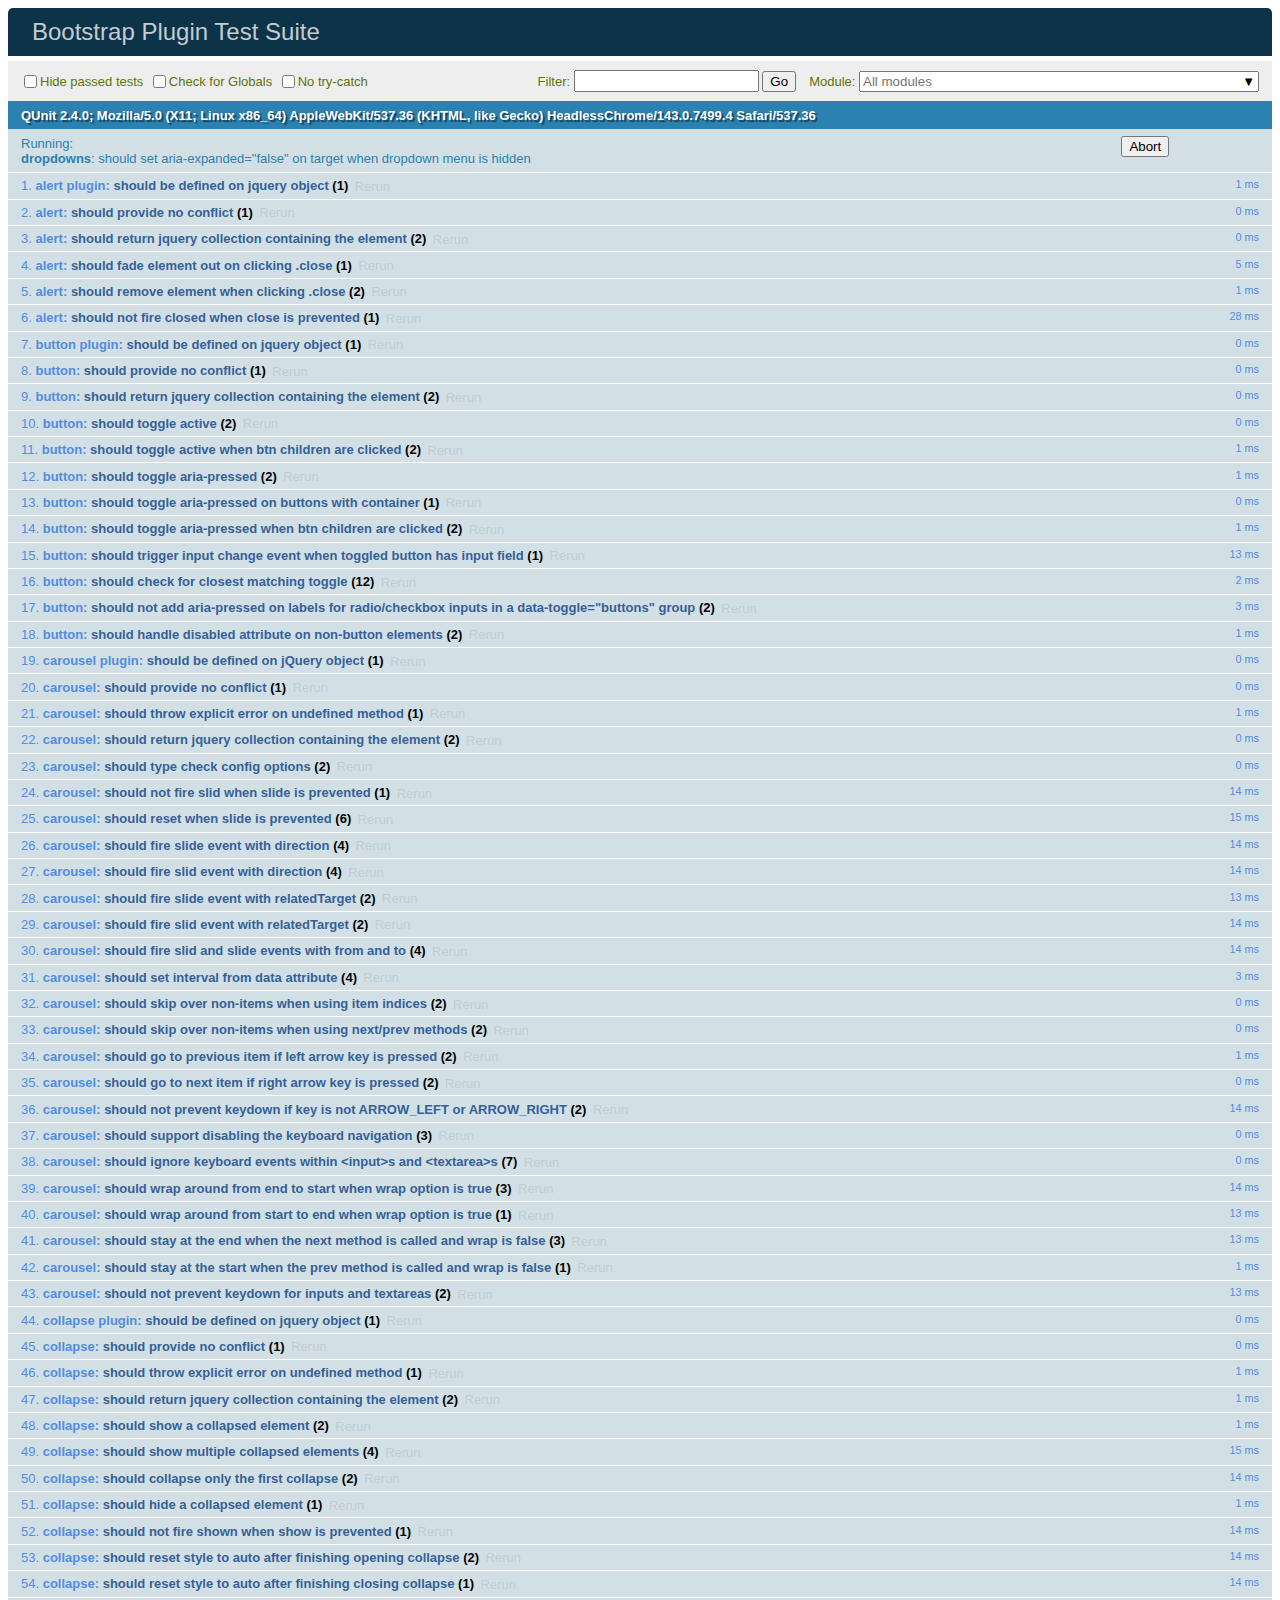
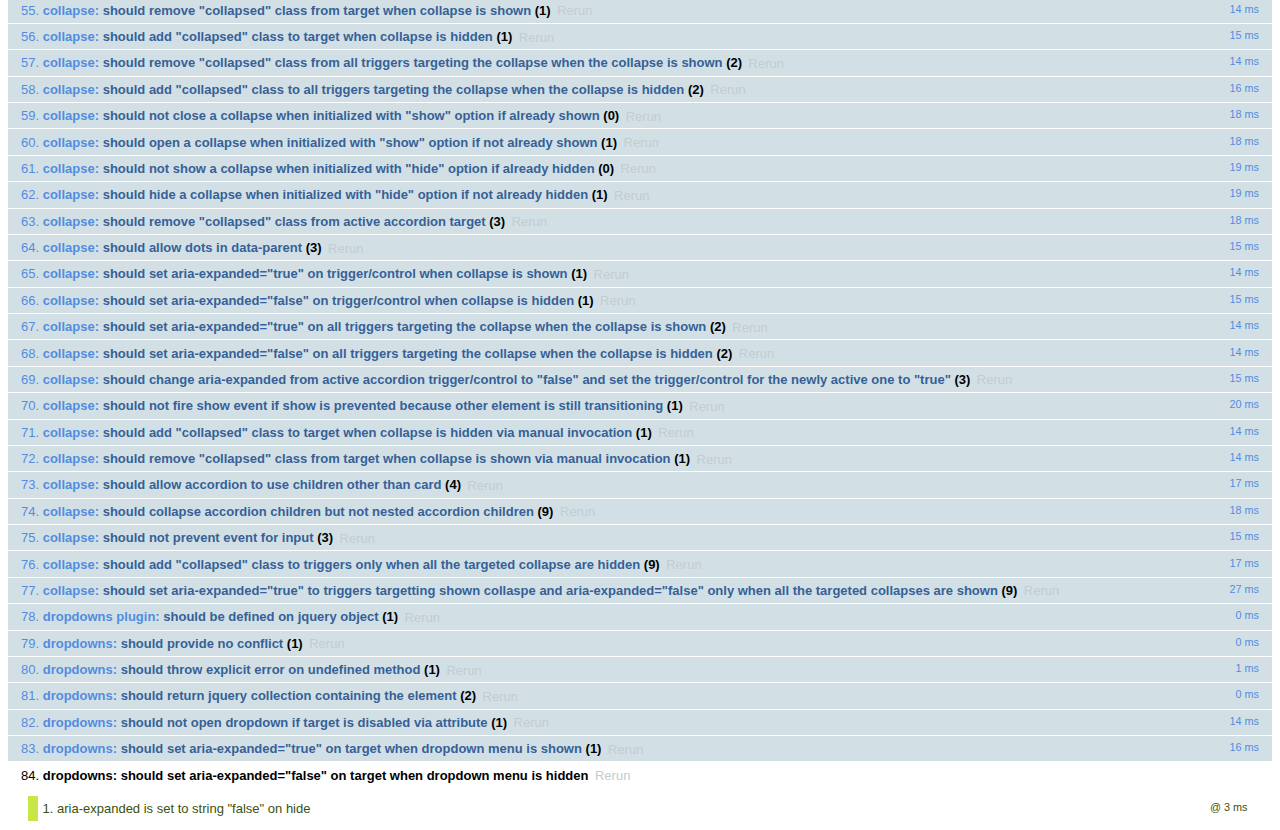
<file: js/tests/index.html>
<!DOCTYPE html>
<html>
  <head>
    <meta charset="utf-8">
    <meta name="viewport" content="width=device-width, initial-scale=1, shrink-to-fit=no">
    <title>Bootstrap Plugin Test Suite</title>

    <!-- jQuery -->
    <script src="../../assets/js/vendor/jquery-slim.min.js"></script>
    <script src="../../assets/js/vendor/popper.min.js"></script>

    <!-- QUnit -->
    <link rel="stylesheet" href="vendor/qunit.css" media="screen">
    <script src="vendor/qunit.js"></script>

    <script>
      // Disable jQuery event aliases to ensure we don't accidentally use any of them
      [
        'blur',
        'focus',
        'focusin',
        'focusout',
        'resize',
        'scroll',
        'click',
        'dblclick',
        'mousedown',
        'mouseup',
        'mousemove',
        'mouseover',
        'mouseout',
        'mouseenter',
        'mouseleave',
        'change',
        'select',
        'submit',
        'keydown',
        'keypress',
        'keyup',
        'contextmenu'
      ].forEach(function(eventAlias) {
        $.fn[eventAlias] = function() {
          throw new Error('Using the ".' + eventAlias + '()" method is not allowed, so that Bootstrap can be compatible with custom jQuery builds which exclude the "event aliases" module that defines said method. See https://github.com/twbs/bootstrap/blob/master/CONTRIBUTING.md#js')
        }
      })

      // Require assert.expect in each test
      QUnit.config.requireExpects = true

      // See https://github.com/axemclion/grunt-saucelabs#test-result-details-with-qunit
      var log = []
      var testName

      QUnit.done(function(testResults) {
        var tests = []
        for (var i = 0; i < log.length; i++) {
          var details = log[i]
          tests.push({
            name: details.name,
            result: details.result,
            expected: details.expected,
            actual: details.actual,
            source: details.source
          })
        }
        testResults.tests = tests

        window.global_test_results = testResults
      })

      QUnit.testStart(function(testDetails) {
        QUnit.log(function(details) {
          if (!details.result) {
            details.name = testDetails.name
            log.push(details)
          }
        })
      })

      // Cleanup
      QUnit.testDone(function () {
        $('#modal-test, .modal-backdrop').remove()
      })

      // Display fixture on-screen on iOS to avoid false positives
      // See https://github.com/twbs/bootstrap/pull/15955
      if (/iPhone|iPad|iPod/.test(navigator.userAgent)) {
        QUnit.begin(function() {
          $('#qunit-fixture').css({ top: 0, left: 0 })
        })

        QUnit.done(function() {
          $('#qunit-fixture').css({ top: '', left: '' })
        })
      }
    </script>

    <!-- Transpiled Plugins -->
    <script src="../dist/util.js"></script>
    <script src="../dist/alert.js"></script>
    <script src="../dist/button.js"></script>
    <script src="../dist/carousel.js"></script>
    <script src="../dist/collapse.js"></script>
    <script src="../dist/dropdown.js"></script>
    <script src="../dist/modal.js"></script>
    <script src="../dist/scrollspy.js"></script>
    <script src="../dist/tab.js"></script>
    <script src="../dist/tooltip.js"></script>
    <script src="../dist/popover.js"></script>

    <!-- Unit Tests -->
    <script src="unit/alert.js"></script>
    <script src="unit/button.js"></script>
    <script src="unit/carousel.js"></script>
    <script src="unit/collapse.js"></script>
    <script src="unit/dropdown.js"></script>
    <script src="unit/modal.js"></script>
    <script src="unit/scrollspy.js"></script>
    <script src="unit/tab.js"></script>
    <script src="unit/tooltip.js"></script>
    <script src="unit/popover.js"></script>
  </head>
  <body>
    <div id="qunit-container">
      <div id="qunit"></div>
      <div id="qunit-fixture"></div>
    </div>
  </body>
</html>
</file>
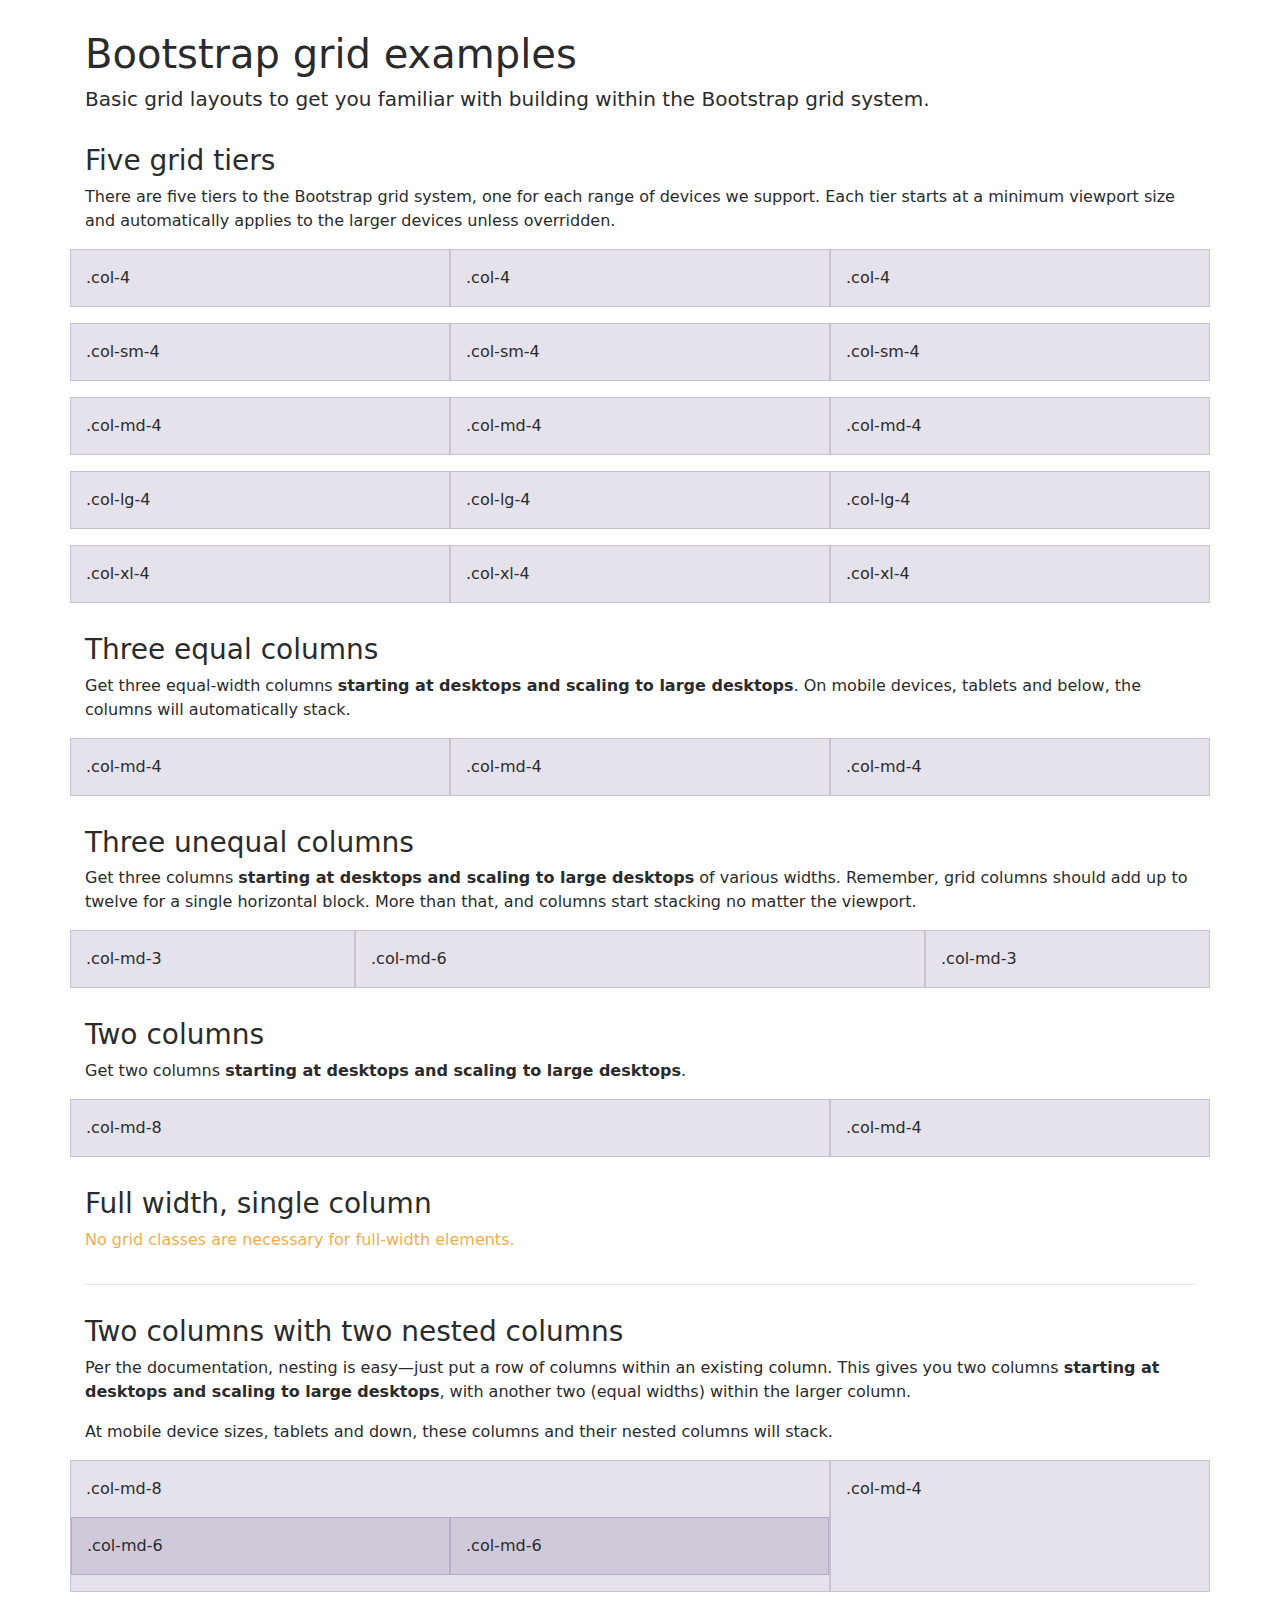
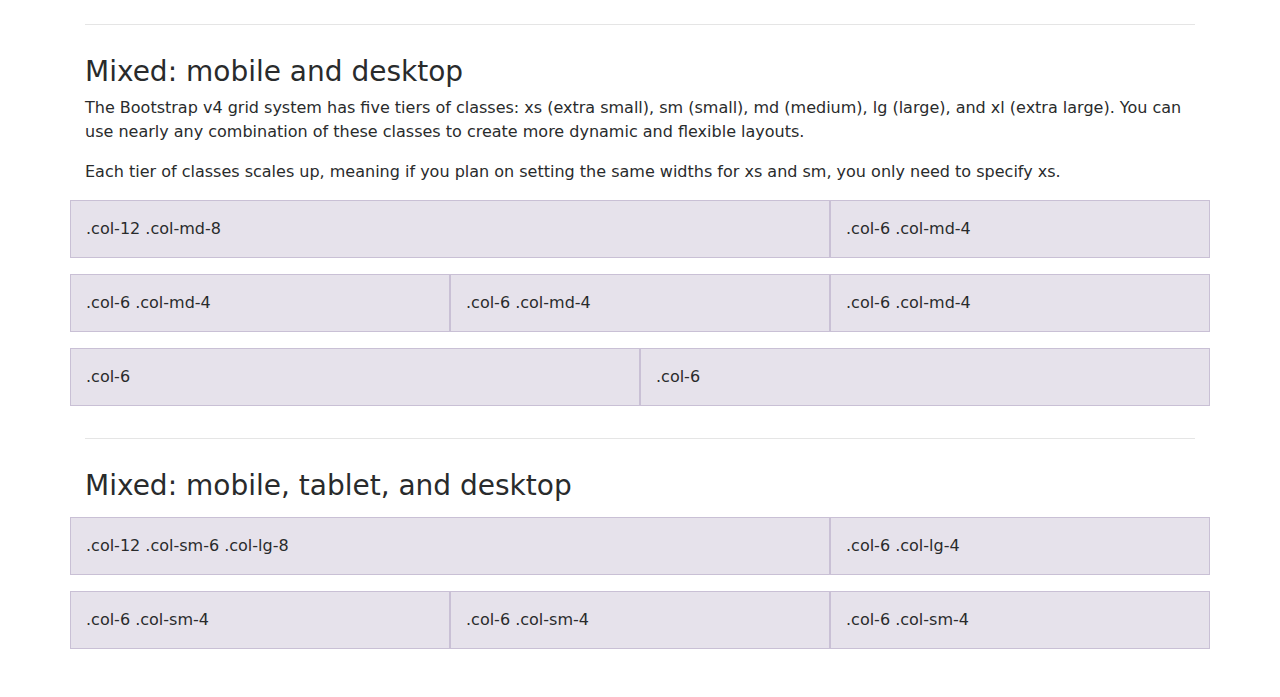
<file: docs/4.0/examples/grid/index.html>
<!DOCTYPE html>
<html lang="en">
  <head>
    <meta charset="utf-8">
    <meta name="viewport" content="width=device-width, initial-scale=1, shrink-to-fit=no">
    <meta name="description" content="">
    <meta name="author" content="">
    <link rel="icon" href="../../../../favicon.ico">

    <title>Grid Template for Bootstrap</title>

    <!-- Bootstrap core CSS -->
    <link href="../../../../dist/css/bootstrap.min.css" rel="stylesheet">

    <!-- Custom styles for this template -->
    <link href="grid.css" rel="stylesheet">
  </head>

  <body>
    <div class="container">

      <h1>Bootstrap grid examples</h1>
      <p class="lead">Basic grid layouts to get you familiar with building within the Bootstrap grid system.</p>

      <h3>Five grid tiers</h3>
      <p>There are five tiers to the Bootstrap grid system, one for each range of devices we support. Each tier starts at a minimum viewport size and automatically applies to the larger devices unless overridden.</p>

      <div class="row">
        <div class="col-4">.col-4</div>
        <div class="col-4">.col-4</div>
        <div class="col-4">.col-4</div>
      </div>

      <div class="row">
        <div class="col-sm-4">.col-sm-4</div>
        <div class="col-sm-4">.col-sm-4</div>
        <div class="col-sm-4">.col-sm-4</div>
      </div>

      <div class="row">
        <div class="col-md-4">.col-md-4</div>
        <div class="col-md-4">.col-md-4</div>
        <div class="col-md-4">.col-md-4</div>
      </div>

      <div class="row">
        <div class="col-lg-4">.col-lg-4</div>
        <div class="col-lg-4">.col-lg-4</div>
        <div class="col-lg-4">.col-lg-4</div>
      </div>

      <div class="row">
        <div class="col-xl-4">.col-xl-4</div>
        <div class="col-xl-4">.col-xl-4</div>
        <div class="col-xl-4">.col-xl-4</div>
      </div>

      <h3>Three equal columns</h3>
      <p>Get three equal-width columns <strong>starting at desktops and scaling to large desktops</strong>. On mobile devices, tablets and below, the columns will automatically stack.</p>
      <div class="row">
        <div class="col-md-4">.col-md-4</div>
        <div class="col-md-4">.col-md-4</div>
        <div class="col-md-4">.col-md-4</div>
      </div>

      <h3>Three unequal columns</h3>
      <p>Get three columns <strong>starting at desktops and scaling to large desktops</strong> of various widths. Remember, grid columns should add up to twelve for a single horizontal block. More than that, and columns start stacking no matter the viewport.</p>
      <div class="row">
        <div class="col-md-3">.col-md-3</div>
        <div class="col-md-6">.col-md-6</div>
        <div class="col-md-3">.col-md-3</div>
      </div>

      <h3>Two columns</h3>
      <p>Get two columns <strong>starting at desktops and scaling to large desktops</strong>.</p>
      <div class="row">
        <div class="col-md-8">.col-md-8</div>
        <div class="col-md-4">.col-md-4</div>
      </div>

      <h3>Full width, single column</h3>
      <p class="text-warning">No grid classes are necessary for full-width elements.</p>

      <hr>

      <h3>Two columns with two nested columns</h3>
      <p>Per the documentation, nesting is easy—just put a row of columns within an existing column. This gives you two columns <strong>starting at desktops and scaling to large desktops</strong>, with another two (equal widths) within the larger column.</p>
      <p>At mobile device sizes, tablets and down, these columns and their nested columns will stack.</p>
      <div class="row">
        <div class="col-md-8">
          .col-md-8
          <div class="row">
            <div class="col-md-6">.col-md-6</div>
            <div class="col-md-6">.col-md-6</div>
          </div>
        </div>
        <div class="col-md-4">.col-md-4</div>
      </div>

      <hr>

      <h3>Mixed: mobile and desktop</h3>
      <p>The Bootstrap v4 grid system has five tiers of classes: xs (extra small), sm (small), md (medium), lg (large), and xl (extra large). You can use nearly any combination of these classes to create more dynamic and flexible layouts.</p>
      <p>Each tier of classes scales up, meaning if you plan on setting the same widths for xs and sm, you only need to specify xs.</p>
      <div class="row">
        <div class="col-12 col-md-8">.col-12 .col-md-8</div>
        <div class="col-6 col-md-4">.col-6 .col-md-4</div>
      </div>
      <div class="row">
        <div class="col-6 col-md-4">.col-6 .col-md-4</div>
        <div class="col-6 col-md-4">.col-6 .col-md-4</div>
        <div class="col-6 col-md-4">.col-6 .col-md-4</div>
      </div>
      <div class="row">
        <div class="col-6">.col-6</div>
        <div class="col-6">.col-6</div>
      </div>

      <hr>

      <h3>Mixed: mobile, tablet, and desktop</h3>
      <p></p>
      <div class="row">
        <div class="col-12 col-sm-6 col-lg-8">.col-12 .col-sm-6 .col-lg-8</div>
        <div class="col-6 col-lg-4">.col-6 .col-lg-4</div>
      </div>
      <div class="row">
        <div class="col-6 col-sm-4">.col-6 .col-sm-4</div>
        <div class="col-6 col-sm-4">.col-6 .col-sm-4</div>
        <div class="col-6 col-sm-4">.col-6 .col-sm-4</div>
      </div>

    </div> <!-- /container -->

    <!-- Bootstrap core JavaScript
    ================================================== -->
    <!-- Placed at the end of the document so the pages load faster -->
    <!-- IE10 viewport hack for Surface/desktop Windows 8 bug -->
    <script src="../../../../assets/js/ie10-viewport-bug-workaround.js"></script>
  </body>
</html>
</file>
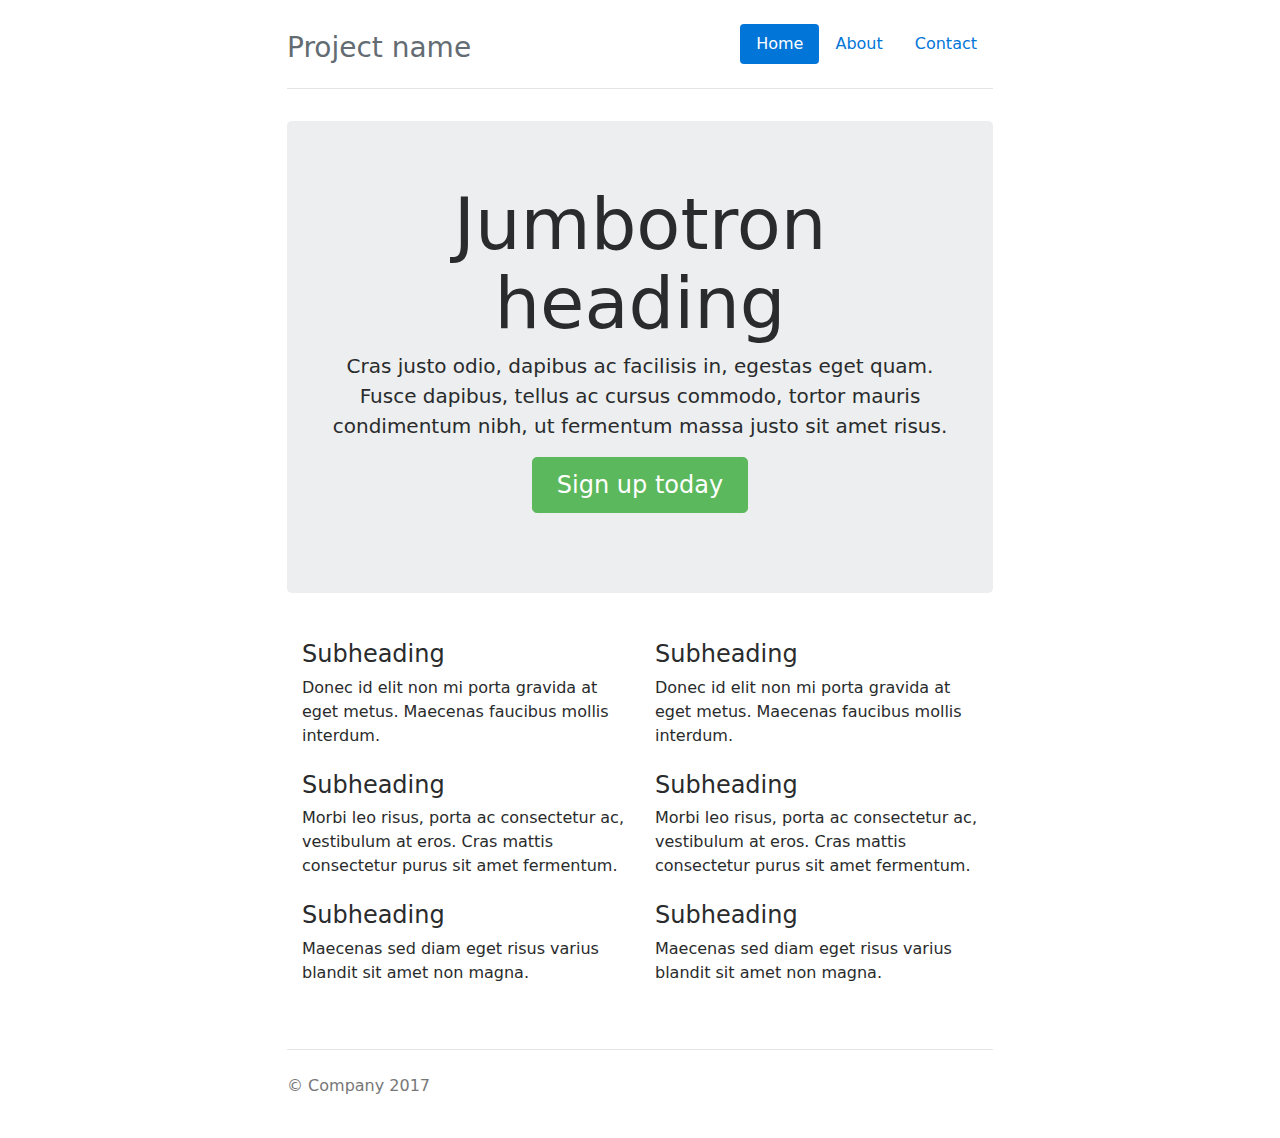
<file: docs/4.0/examples/narrow-jumbotron/index.html>
<!DOCTYPE html>
<html lang="en">
  <head>
    <meta charset="utf-8">
    <meta name="viewport" content="width=device-width, initial-scale=1, shrink-to-fit=no">
    <meta name="description" content="">
    <meta name="author" content="">
    <link rel="icon" href="../../../../favicon.ico">

    <title>Narrow Jumbotron Template for Bootstrap</title>

    <!-- Bootstrap core CSS -->
    <link href="../../../../dist/css/bootstrap.min.css" rel="stylesheet">

    <!-- Custom styles for this template -->
    <link href="narrow-jumbotron.css" rel="stylesheet">
  </head>

  <body>

    <div class="container">
      <div class="header clearfix">
        <nav>
          <ul class="nav nav-pills float-right">
            <li class="nav-item">
              <a class="nav-link active" href="#">Home <span class="sr-only">(current)</span></a>
            </li>
            <li class="nav-item">
              <a class="nav-link" href="#">About</a>
            </li>
            <li class="nav-item">
              <a class="nav-link" href="#">Contact</a>
            </li>
          </ul>
        </nav>
        <h3 class="text-muted">Project name</h3>
      </div>

      <div class="jumbotron">
        <h1 class="display-3">Jumbotron heading</h1>
        <p class="lead">Cras justo odio, dapibus ac facilisis in, egestas eget quam. Fusce dapibus, tellus ac cursus commodo, tortor mauris condimentum nibh, ut fermentum massa justo sit amet risus.</p>
        <p><a class="btn btn-lg btn-success" href="#" role="button">Sign up today</a></p>
      </div>

      <div class="row marketing">
        <div class="col-lg-6">
          <h4>Subheading</h4>
          <p>Donec id elit non mi porta gravida at eget metus. Maecenas faucibus mollis interdum.</p>

          <h4>Subheading</h4>
          <p>Morbi leo risus, porta ac consectetur ac, vestibulum at eros. Cras mattis consectetur purus sit amet fermentum.</p>

          <h4>Subheading</h4>
          <p>Maecenas sed diam eget risus varius blandit sit amet non magna.</p>
        </div>

        <div class="col-lg-6">
          <h4>Subheading</h4>
          <p>Donec id elit non mi porta gravida at eget metus. Maecenas faucibus mollis interdum.</p>

          <h4>Subheading</h4>
          <p>Morbi leo risus, porta ac consectetur ac, vestibulum at eros. Cras mattis consectetur purus sit amet fermentum.</p>

          <h4>Subheading</h4>
          <p>Maecenas sed diam eget risus varius blandit sit amet non magna.</p>
        </div>
      </div>

      <footer class="footer">
        <p>&copy; Company 2017</p>
      </footer>

    </div> <!-- /container -->

    <!-- Bootstrap core JavaScript
    ================================================== -->
    <!-- Placed at the end of the document so the pages load faster -->
    <!-- IE10 viewport hack for Surface/desktop Windows 8 bug -->
    <script src="../../../../assets/js/ie10-viewport-bug-workaround.js"></script>
  </body>
</html>
</file>
<file: docs/4.0/examples/grid/grid.css>
body {
  padding-top: 2rem;
  padding-bottom: 2rem;
}

h3 {
  margin-top: 2rem;
}

.row {
  margin-bottom: 1rem;
}
.row .row {
  margin-top: 1rem;
  margin-bottom: 0;
}
[class*="col-"] {
  padding-top: 1rem;
  padding-bottom: 1rem;
  background-color: rgba(86,61,124,.15);
  border: 1px solid rgba(86,61,124,.2);
}

hr {
  margin-top: 2rem;
  margin-bottom: 2rem;
}
</file>
<file: docs/4.0/examples/narrow-jumbotron/narrow-jumbotron.css>
/* Space out content a bit */
body {
  padding-top: 1.5rem;
  padding-bottom: 1.5rem;
}

/* Everything but the jumbotron gets side spacing for mobile first views */
.header,
.marketing,
.footer {
  padding-right: 1rem;
  padding-left: 1rem;
}

/* Custom page header */
.header {
  padding-bottom: 1rem;
  border-bottom: .05rem solid #e5e5e5;
}
/* Make the masthead heading the same height as the navigation */
.header h3 {
  margin-top: 0;
  margin-bottom: 0;
  line-height: 3rem;
}

/* Custom page footer */
.footer {
  padding-top: 1.5rem;
  color: #777;
  border-top: .05rem solid #e5e5e5;
}

/* Customize container */
@media (min-width: 48em) {
  .container {
    max-width: 46rem;
  }
}
.container-narrow > hr {
  margin: 2rem 0;
}

/* Main marketing message and sign up button */
.jumbotron {
  text-align: center;
  border-bottom: .05rem solid #e5e5e5;
}
.jumbotron .btn {
  padding: .75rem 1.5rem;
  font-size: 1.5rem;
}

/* Supporting marketing content */
.marketing {
  margin: 3rem 0;
}
.marketing p + h4 {
  margin-top: 1.5rem;
}

/* Responsive: Portrait tablets and up */
@media screen and (min-width: 48em) {
  /* Remove the padding we set earlier */
  .header,
  .marketing,
  .footer {
    padding-right: 0;
    padding-left: 0;
  }
  /* Space out the masthead */
  .header {
    margin-bottom: 2rem;
  }
  /* Remove the bottom border on the jumbotron for visual effect */
  .jumbotron {
    border-bottom: 0;
  }
}
</file>
<file: js/tests/vendor/qunit.css>
/*!
 * QUnit 2.4.0
 * https://qunitjs.com/
 *
 * Copyright jQuery Foundation and other contributors
 * Released under the MIT license
 * https://jquery.org/license
 *
 * Date: 2017-07-08T15:20Z
 */

/** Font Family and Sizes */

#qunit-tests, #qunit-header, #qunit-banner, #qunit-testrunner-toolbar, #qunit-filteredTest, #qunit-userAgent, #qunit-testresult {
	font-family: "Helvetica Neue Light", "HelveticaNeue-Light", "Helvetica Neue", Calibri, Helvetica, Arial, sans-serif;
}

#qunit-testrunner-toolbar, #qunit-filteredTest, #qunit-userAgent, #qunit-testresult, #qunit-tests li { font-size: small; }
#qunit-tests { font-size: smaller; }


/** Resets */

#qunit-tests, #qunit-header, #qunit-banner, #qunit-filteredTest, #qunit-userAgent, #qunit-testresult, #qunit-modulefilter {
	margin: 0;
	padding: 0;
}


/** Header (excluding toolbar) */

#qunit-header {
	padding: 0.5em 0 0.5em 1em;

	color: #8699A4;
	background-color: #0D3349;

	font-size: 1.5em;
	line-height: 1em;
	font-weight: 400;

	border-radius: 5px 5px 0 0;
}

#qunit-header a {
	text-decoration: none;
	color: #C2CCD1;
}

#qunit-header a:hover,
#qunit-header a:focus {
	color: #FFF;
}

#qunit-banner {
	height: 5px;
}

#qunit-filteredTest {
	padding: 0.5em 1em 0.5em 1em;
	color: #366097;
	background-color: #F4FF77;
}

#qunit-userAgent {
	padding: 0.5em 1em 0.5em 1em;
	color: #FFF;
	background-color: #2B81AF;
	text-shadow: rgba(0, 0, 0, 0.5) 2px 2px 1px;
}


/** Toolbar */

#qunit-testrunner-toolbar {
	padding: 0.5em 1em 0.5em 1em;
	color: #5E740B;
	background-color: #EEE;
}

#qunit-testrunner-toolbar .clearfix {
	height: 0;
	clear: both;
}

#qunit-testrunner-toolbar label {
	display: inline-block;
}

#qunit-testrunner-toolbar input[type=checkbox],
#qunit-testrunner-toolbar input[type=radio] {
	margin: 3px;
	vertical-align: -2px;
}

#qunit-testrunner-toolbar input[type=text] {
	box-sizing: border-box;
	height: 1.6em;
}

.qunit-url-config,
.qunit-filter,
#qunit-modulefilter {
	display: inline-block;
	line-height: 2.1em;
}

.qunit-filter,
#qunit-modulefilter {
	float: right;
	position: relative;
	margin-left: 1em;
}

.qunit-url-config label {
	margin-right: 0.5em;
}

#qunit-modulefilter-search {
	box-sizing: border-box;
	width: 400px;
}

#qunit-modulefilter-search-container:after {
	position: absolute;
	right: 0.3em;
	content: "\25bc";
	color: black;
}

#qunit-modulefilter-dropdown {
	/* align with #qunit-modulefilter-search */
	box-sizing: border-box;
	width: 400px;
	position: absolute;
	right: 0;
	top: 50%;
	margin-top: 0.8em;

	border: 1px solid #D3D3D3;
	border-top: none;
	border-radius: 0 0 .25em .25em;
	color: #000;
	background-color: #F5F5F5;
	z-index: 99;
}

#qunit-modulefilter-dropdown a {
	color: inherit;
	text-decoration: none;
}

#qunit-modulefilter-dropdown .clickable.checked {
	font-weight: bold;
	color: #000;
	background-color: #D2E0E6;
}

#qunit-modulefilter-dropdown .clickable:hover {
	color: #FFF;
	background-color: #0D3349;
}

#qunit-modulefilter-actions {
	display: block;
	overflow: auto;

	/* align with #qunit-modulefilter-dropdown-list */
	font: smaller/1.5em sans-serif;
}

#qunit-modulefilter-dropdown #qunit-modulefilter-actions > * {
	box-sizing: border-box;
	max-height: 2.8em;
	display: block;
	padding: 0.4em;
}

#qunit-modulefilter-dropdown #qunit-modulefilter-actions > button {
	float: right;
	font: inherit;
}

#qunit-modulefilter-dropdown #qunit-modulefilter-actions > :last-child {
	/* insert padding to align with checkbox margins */
	padding-left: 3px;
}

#qunit-modulefilter-dropdown-list {
	max-height: 200px;
	overflow-y: auto;
	margin: 0;
	border-top: 2px groove threedhighlight;
	padding: 0.4em 0 0;
	font: smaller/1.5em sans-serif;
}

#qunit-modulefilter-dropdown-list li {
	white-space: nowrap;
	overflow: hidden;
	text-overflow: ellipsis;
}

#qunit-modulefilter-dropdown-list .clickable {
	display: block;
	padding-left: 0.15em;
}


/** Tests: Pass/Fail */

#qunit-tests {
	list-style-position: inside;
}

#qunit-tests li {
	padding: 0.4em 1em 0.4em 1em;
	border-bottom: 1px solid #FFF;
	list-style-position: inside;
}

#qunit-tests > li {
	display: none;
}

#qunit-tests li.running,
#qunit-tests li.pass,
#qunit-tests li.fail,
#qunit-tests li.skipped,
#qunit-tests li.aborted {
	display: list-item;
}

#qunit-tests.hidepass {
	position: relative;
}

#qunit-tests.hidepass li.running,
#qunit-tests.hidepass li.pass:not(.todo) {
	visibility: hidden;
	position: absolute;
	width:   0;
	height:  0;
	padding: 0;
	border:  0;
	margin:  0;
}

#qunit-tests li strong {
	cursor: pointer;
}

#qunit-tests li.skipped strong {
	cursor: default;
}

#qunit-tests li a {
	padding: 0.5em;
	color: #C2CCD1;
	text-decoration: none;
}

#qunit-tests li p a {
	padding: 0.25em;
	color: #6B6464;
}
#qunit-tests li a:hover,
#qunit-tests li a:focus {
	color: #000;
}

#qunit-tests li .runtime {
	float: right;
	font-size: smaller;
}

.qunit-assert-list {
	margin-top: 0.5em;
	padding: 0.5em;

	background-color: #FFF;

	border-radius: 5px;
}

.qunit-source {
	margin: 0.6em 0 0.3em;
}

.qunit-collapsed {
	display: none;
}

#qunit-tests table {
	border-collapse: collapse;
	margin-top: 0.2em;
}

#qunit-tests th {
	text-align: right;
	vertical-align: top;
	padding: 0 0.5em 0 0;
}

#qunit-tests td {
	vertical-align: top;
}

#qunit-tests pre {
	margin: 0;
	white-space: pre-wrap;
	word-wrap: break-word;
}

#qunit-tests del {
	color: #374E0C;
	background-color: #E0F2BE;
	text-decoration: none;
}

#qunit-tests ins {
	color: #500;
	background-color: #FFCACA;
	text-decoration: none;
}

/*** Test Counts */

#qunit-tests b.counts                       { color: #000; }
#qunit-tests b.passed                       { color: #5E740B; }
#qunit-tests b.failed                       { color: #710909; }

#qunit-tests li li {
	padding: 5px;
	background-color: #FFF;
	border-bottom: none;
	list-style-position: inside;
}

/*** Passing Styles */

#qunit-tests li li.pass {
	color: #3C510C;
	background-color: #FFF;
	border-left: 10px solid #C6E746;
}

#qunit-tests .pass                          { color: #528CE0; background-color: #D2E0E6; }
#qunit-tests .pass .test-name               { color: #366097; }

#qunit-tests .pass .test-actual,
#qunit-tests .pass .test-expected           { color: #999; }

#qunit-banner.qunit-pass                    { background-color: #C6E746; }

/*** Failing Styles */

#qunit-tests li li.fail {
	color: #710909;
	background-color: #FFF;
	border-left: 10px solid #EE5757;
	white-space: pre;
}

#qunit-tests > li:last-child {
	border-radius: 0 0 5px 5px;
}

#qunit-tests .fail                          { color: #000; background-color: #EE5757; }
#qunit-tests .fail .test-name,
#qunit-tests .fail .module-name             { color: #000; }

#qunit-tests .fail .test-actual             { color: #EE5757; }
#qunit-tests .fail .test-expected           { color: #008000; }

#qunit-banner.qunit-fail                    { background-color: #EE5757; }


/*** Aborted tests */
#qunit-tests .aborted { color: #000; background-color: orange; }
/*** Skipped tests */

#qunit-tests .skipped {
	background-color: #EBECE9;
}

#qunit-tests .qunit-todo-label,
#qunit-tests .qunit-skipped-label {
	background-color: #F4FF77;
	display: inline-block;
	font-style: normal;
	color: #366097;
	line-height: 1.8em;
	padding: 0 0.5em;
	margin: -0.4em 0.4em -0.4em 0;
}

#qunit-tests .qunit-todo-label {
	background-color: #EEE;
}

/** Result */

#qunit-testresult {
	color: #2B81AF;
	background-color: #D2E0E6;

	border-bottom: 1px solid #FFF;
}
#qunit-testresult .clearfix {
	height: 0;
	clear: both;
}
#qunit-testresult .module-name {
	font-weight: 700;
}
#qunit-testresult-display {
	padding: 0.5em 1em 0.5em 1em;
	width: 85%;
	float:left;
}
#qunit-testresult-controls {
	padding: 0.5em 1em 0.5em 1em;
  width: 10%;
	float:left;
}

/** Fixture */

#qunit-fixture {
	position: absolute;
	top: -10000px;
	left: -10000px;
	width: 1000px;
	height: 1000px;
}
</file>
